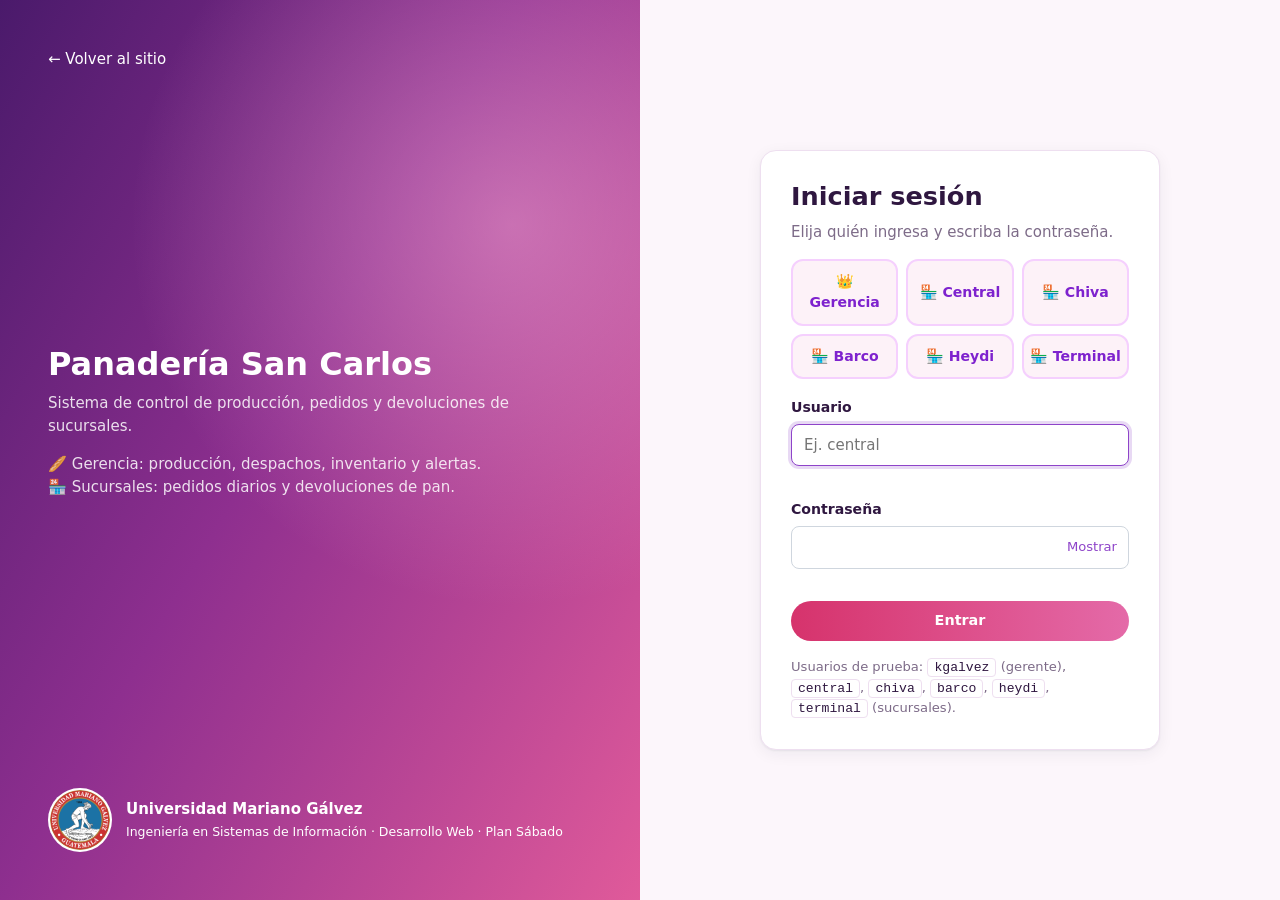
<file: src/main/resources/webapp/compras.html>
<!DOCTYPE html>
<html lang="es">
<head>
    <meta charset="UTF-8">
    <meta name="viewport" content="width=device-width, initial-scale=1">
    <!-- App para teléfono (se puede instalar en la pantalla de inicio) -->
    <link rel="manifest" href="manifest.webmanifest">
    <meta name="theme-color" content="#7e22ce">
    <link rel="apple-touch-icon" href="img/app/apple-touch-icon.png">
    <meta name="apple-mobile-web-app-capable" content="yes">
    <meta name="mobile-web-app-capable" content="yes">
    <meta name="apple-mobile-web-app-title" content="San Carlos">
    <title>Compras y proveedores | Panadería San Carlos</title>
    <link rel="icon" href="img/umg.png">
    <link rel="stylesheet" href="css/estilos.css?v=20261031">
</head>
<body>
<main>
    <div class="contenedor">

        <!-- ===== Compras (facturas) ===== -->
        <section data-seccion="compras" id="sec-compras">
            <div class="titulo-pagina">
                <span class="etiqueta-codigo">POST /webapi/Insumos/RegistrarCompra · Firestore · compras</span>
                <h1>Compras de insumos y facturas</h1>
                <p>Registre cada factura del proveedor: el insumo sube en inventario y el precio queda guardado para comparar.</p>
            </div>

            <div class="grid grid-lateral">
                <form class="tarjeta" id="formCompraFactura" novalidate>
                    <h2>Registrar compra</h2>
                    <div class="campo">
                        <label for="cInsumo">Insumo *</label>
                        <select id="cInsumo"><option value="">Cargando…</option></select>
                        <span class="msg-error"></span>
                    </div>
                    <div class="campo">
                        <label for="cProveedor">Proveedor</label>
                        <select id="cProveedor"><option value="">— Sin proveedor —</option></select>
                        <small class="texto-suave" id="cSugerencia"></small>
                    </div>
                    <div class="fila-form">
                        <div class="campo">
                            <label for="cCantidad">Cantidad * <span class="texto-suave" id="cUnidad"></span></label>
                            <input type="number" id="cCantidad" min="0.001" step="0.001" placeholder="Ej. 25">
                            <span class="msg-error"></span>
                        </div>
                        <div class="campo">
                            <label for="cPrecio">Precio por unidad (Q)</label>
                            <input type="number" id="cPrecio" min="0.01" step="0.01" placeholder="Ej. 7.25">
                            <span class="msg-error"></span>
                        </div>
                    </div>
                    <div class="campo">
                        <label for="cFactura">No. de factura</label>
                        <input type="text" id="cFactura" maxlength="40" placeholder="Ej. A-00123">
                    </div>
                    <div class="campo">
                        <label for="cObs">Observación</label>
                        <input type="text" id="cObs" maxlength="200" placeholder="Opcional">
                    </div>
                    <div class="resumen-cuenta" id="cTotal"></div>
                    <button class="btn btn-primario mt" type="submit" id="btnCompraFactura" style="width:100%;justify-content:center">Registrar compra</button>
                </form>
                <div class="tarjeta">
                    <h2>Resumen del período</h2>
                    <div class="filtros-fecha mt">
                        <select id="filtroProveedor" aria-label="Proveedor"><option value="">Todos los proveedores</option></select>
                        <input type="date" id="desdeCompras" aria-label="Desde">
                        <input type="date" id="hastaCompras" aria-label="Hasta">
                    </div>
                    <div class="grid mt" style="gap:12px">
                        <div class="tarjeta kpi"><span class="valor" id="kpiCompras">–</span><span class="nombre">Compras</span></div>
                        <div class="tarjeta kpi"><span class="valor" id="kpiGastado">–</span><span class="nombre">Total gastado</span></div>
                        <div class="tarjeta kpi"><span class="valor valor-texto" id="kpiTopProv">–</span><span class="nombre">Proveedor al que más le compra</span></div>
                    </div>
                </div>
            </div>

            <div class="tarjeta mt">
                <h2>Registro de compras (facturas)</h2>
                <div class="tabla-contenedor mt">
                    <table>
                        <thead><tr><th>#</th><th>Fecha</th><th>Factura</th><th>Proveedor</th><th>Insumo</th><th class="num">Cantidad</th><th class="num">Precio</th><th class="num">Total</th></tr></thead>
                        <tbody id="tablaCompras"><tr><td colspan="8" class="vacio">Cargando…</td></tr></tbody>
                    </table>
                </div>
            </div>
        </section>

        <!-- ===== Comparar precios ===== -->
        <section data-seccion="precios" id="sec-precios" class="oculto">
            <div class="titulo-pagina">
                <span class="etiqueta-codigo">GET /webapi/Proveedores/CompararPrecios</span>
                <h1>Comparar precios de insumos</h1>
                <p>Precio por unidad de cada proveedor. En verde, el más barato; también se muestra lo que pagó la última vez.</p>
            </div>
            <div class="tarjeta">
                <div class="tabla-contenedor">
                    <table>
                        <thead id="cabeceraPrecios"></thead>
                        <tbody id="tablaPrecios"><tr><td class="vacio">Cargando…</td></tr></tbody>
                    </table>
                </div>
                <p class="texto-suave mt" style="font-size:.85rem">Para cambiar un precio, vaya a <a href="compras.html#proveedores">Proveedores</a> → “Precios”.
                    Cada compra registrada con proveedor y precio también actualiza su precio.</p>
            </div>
        </section>

        <!-- ===== Proveedores ===== -->
        <section data-seccion="proveedores" id="sec-proveedores" class="oculto">
            <div class="titulo-pagina">
                <span class="etiqueta-codigo">Firestore · proveedores</span>
                <h1>Proveedores</h1>
                <p>Los 3 primeros son de ejemplo: cámbielos por sus proveedores reales o desactívelos.</p>
            </div>
            <div class="grid grid-lateral">
                <div class="tarjeta">
                    <div class="tabla-contenedor">
                        <table>
                            <thead><tr><th>#</th><th>Proveedor</th><th>Teléfono</th><th>NIT</th><th class="num">Precios</th><th>Estado</th><th></th></tr></thead>
                            <tbody id="tablaProveedores"><tr><td colspan="7" class="vacio">Cargando…</td></tr></tbody>
                        </table>
                    </div>
                </div>
                <form class="tarjeta" id="formProveedor" novalidate>
                    <h2 id="tituloProveedor">➕ Agregar proveedor</h2>
                    <input type="hidden" id="pId">
                    <div class="campo">
                        <label for="pNombre">Nombre *</label>
                        <input type="text" id="pNombre" maxlength="100" placeholder="Ej. Distribuidora El Molino">
                        <span class="msg-error"></span>
                    </div>
                    <div class="fila-form">
                        <div class="campo"><label for="pTelefono">Teléfono</label><input type="tel" id="pTelefono" maxlength="20"></div>
                        <div class="campo"><label for="pNit">NIT</label><input type="text" id="pNit" maxlength="20"></div>
                    </div>
                    <div class="campo"><label for="pCorreo">Correo</label><input type="email" id="pCorreo" maxlength="100"></div>
                    <div class="campo"><label for="pDireccion">Dirección</label><input type="text" id="pDireccion" maxlength="150"></div>
                    <div class="campo oculto" id="campoEstadoProv">
                        <label for="pEstado">Estado</label>
                        <select id="pEstado"><option value="ACTIVO">Activo</option><option value="INACTIVO">Inactivo</option></select>
                    </div>
                    <button class="btn btn-verde" type="submit" id="btnProveedor" style="width:100%;justify-content:center">Guardar proveedor</button>
                    <button class="btn btn-claro btn-chico mt oculto" type="button" id="btnCancelarProv">Cancelar edición</button>
                </form>
            </div>
        </section>
    </div>
</main>

<div class="modal-fondo" id="modal">
    <div class="modal" role="dialog" aria-modal="true" aria-labelledby="modalTitulo">
        <div class="tarjeta-cabecera">
            <h2 id="modalTitulo">Detalle</h2>
            <button class="btn btn-claro btn-chico" type="button" onclick="cerrarModal()">Cerrar</button>
        </div>
        <div id="modalCuerpo"></div>
    </div>
</div>

<script src="js/comun.js"></script>
<script src="js/compras.js"></script>
</body>
</html>
</file>
<file: src/main/resources/webapp/css/estilos.css>
/* =====================================================================
   Panadería San Carlos — Estilos generales
   Colores institucionales UMG: rojo, azul y dorado
   ===================================================================== */
:root {
    --rojo: #c8323a;
    --rojo-osc: #9e2329;
    --azul: #1f6fa6;
    --azul-osc: #14476b;
    --dorado: #b3863a;
    --tinta: #1b2430;
    --texto: #3b4552;
    --suave: #6b7684;
    --borde: #e3e7ec;
    --fondo: #f4f6f9;
    --blanco: #ffffff;
    --ok: #1e8e5a;
    --ok-fondo: #e3f4ea;
    --aviso: #b26b00;
    --aviso-fondo: #fff2dc;
    --error: #c8323a;
    --error-fondo: #fde8e9;
    --info-fondo: #e6f0f8;
    --radio: 12px;
    --sombra: 0 1px 2px rgba(20, 30, 45, .06), 0 4px 16px rgba(20, 30, 45, .06);
    --mono: "Cascadia Code", "Consolas", "Courier New", monospace;
}

* { box-sizing: border-box; }

body {
    margin: 0;
    font-family: "Segoe UI", system-ui, -apple-system, Roboto, Arial, sans-serif;
    font-size: 15px;
    color: var(--texto);
    background: var(--fondo);
    line-height: 1.5;
    min-height: 100vh;
    display: flex;
    flex-direction: column;
}

a { color: var(--azul); }
h1, h2, h3 { color: var(--tinta); line-height: 1.25; margin: 0 0 .5rem; }
h1 { font-size: 1.9rem; }
h2 { font-size: 1.3rem; }
h3 { font-size: 1.05rem; }
p { margin: 0 0 1rem; }

/* ---------- Franja institucional ---------- */
.franja {
    height: 6px;
    background: linear-gradient(90deg, var(--rojo) 0 33%, var(--dorado) 33% 66%, var(--azul) 66% 100%);
}

/* ---------- Encabezado ---------- */
.encabezado {
    background: var(--blanco);
    border-bottom: 1px solid var(--borde);
    position: sticky;
    top: 0;
    z-index: 20;
}
.encabezado .contenedor {
    display: flex;
    align-items: center;
    gap: 16px;
    min-height: 72px;
    flex-wrap: wrap;
}
.marca {
    display: flex;
    align-items: center;
    gap: 12px;
    text-decoration: none;
    color: inherit;
    margin-right: auto;
}
.marca img { width: 48px; height: 48px; }
.marca .titulo { font-weight: 700; color: var(--tinta); font-size: 1.05rem; display: block; }
.marca .sub { font-size: .78rem; color: var(--suave); display: block; }

.menu { display: flex; gap: 4px; flex-wrap: wrap; }
.menu a {
    text-decoration: none;
    color: var(--texto);
    padding: 8px 14px;
    border-radius: 8px;
    font-weight: 600;
    font-size: .92rem;
}
.menu a:hover { background: var(--fondo); }
.menu a.activo { background: var(--azul); color: var(--blanco); }

/* ---------- Layout ---------- */
.contenedor { width: 100%; max-width: 1180px; margin: 0 auto; padding: 0 20px; }
main { flex: 1; padding: 28px 0 48px; }

.titulo-pagina { margin-bottom: 22px; }
.titulo-pagina p { color: var(--suave); margin: 0; }
.etiqueta-codigo {
    font-family: var(--mono);
    font-size: .8rem;
    color: var(--azul);
    background: var(--info-fondo);
    padding: 2px 8px;
    border-radius: 6px;
    display: inline-block;
    margin-bottom: 8px;
}

.grid { display: grid; gap: 20px; }
.grid-2 { grid-template-columns: repeat(2, minmax(0, 1fr)); }
.grid-3 { grid-template-columns: repeat(3, minmax(0, 1fr)); }
.grid-4 { grid-template-columns: repeat(4, minmax(0, 1fr)); }
.grid-lateral { grid-template-columns: minmax(0, 1.6fr) minmax(0, 1fr); align-items: start; }

/* ---------- Tarjetas ---------- */
.tarjeta {
    background: var(--blanco);
    border: 1px solid var(--borde);
    border-radius: var(--radio);
    box-shadow: var(--sombra);
    padding: 22px;
}
.tarjeta-cabecera {
    display: flex;
    align-items: center;
    justify-content: space-between;
    gap: 12px;
    margin-bottom: 16px;
    flex-wrap: wrap;
}
.tarjeta-cabecera h2, .tarjeta-cabecera h3 { margin: 0; }

/* ---------- KPI ---------- */
.kpi { display: flex; flex-direction: column; gap: 4px; }
.kpi .valor { font-size: 1.9rem; font-weight: 700; color: var(--tinta); }
.kpi .nombre { color: var(--suave); font-size: .88rem; }
.kpi.alerta .valor { color: var(--rojo); }

/* ---------- Formularios ---------- */
.campo { display: flex; flex-direction: column; gap: 6px; margin-bottom: 14px; }
.campo label { font-weight: 600; font-size: .88rem; color: var(--tinta); }
.campo .ayuda { font-size: .8rem; color: var(--suave); }
.campo .msg-error { font-size: .8rem; color: var(--error); min-height: 1em; }

input, select {
    font: inherit;
    padding: 9px 12px;
    border: 1px solid #cfd6de;
    border-radius: 8px;
    background: var(--blanco);
    color: var(--tinta);
    width: 100%;
}
input:focus, select:focus {
    outline: none;
    border-color: var(--azul);
    box-shadow: 0 0 0 3px rgba(31, 111, 166, .18);
}
input.invalido, select.invalido { border-color: var(--error); box-shadow: 0 0 0 3px rgba(200, 50, 58, .14); }
input.cantidad { width: 96px; text-align: right; }

.fila-form { display: flex; gap: 14px; flex-wrap: wrap; align-items: flex-end; }
.fila-form .campo { flex: 1 1 200px; margin-bottom: 0; }

/* ---------- Botones ---------- */
.btn {
    font: inherit;
    font-weight: 600;
    font-size: .9rem;
    border: 1px solid transparent;
    border-radius: 8px;
    padding: 9px 16px;
    cursor: pointer;
    display: inline-flex;
    align-items: center;
    gap: 6px;
    text-decoration: none;
    white-space: nowrap;
    transition: background .15s, transform .05s;
}
.btn:active { transform: translateY(1px); }
.btn:disabled { opacity: .55; cursor: not-allowed; }
.btn-primario { background: var(--azul); color: var(--blanco); }
.btn-primario:hover:not(:disabled) { background: var(--azul-osc); }
.btn-rojo { background: var(--rojo); color: var(--blanco); }
.btn-rojo:hover:not(:disabled) { background: var(--rojo-osc); }
.btn-verde { background: var(--ok); color: var(--blanco); }
.btn-verde:hover:not(:disabled) { background: #156b43; }
.btn-claro { background: var(--blanco); color: var(--texto); border-color: #cfd6de; }
.btn-claro:hover:not(:disabled) { background: var(--fondo); }
.btn-chico { padding: 5px 10px; font-size: .8rem; }

/* ---------- Tablas ---------- */
.tabla-contenedor { overflow-x: auto; }
table { width: 100%; border-collapse: collapse; }
th, td { padding: 10px 12px; text-align: left; border-bottom: 1px solid var(--borde); vertical-align: middle; }
th { font-size: .78rem; text-transform: uppercase; letter-spacing: .03em; color: var(--suave); font-weight: 600; background: #fafbfc; }
td.num, th.num { text-align: right; font-variant-numeric: tabular-nums; white-space: nowrap; }
td { overflow-wrap: break-word; }
.fecha { white-space: nowrap; }
tr.fila-total td { font-weight: 700; color: var(--tinta); border-bottom: none; background: #fafbfc; }
tbody tr:hover { background: #fbfcfd; }
.vacio { text-align: center; color: var(--suave); padding: 28px 12px; }

/* ---------- Insignias ---------- */
.badge {
    display: inline-block;
    padding: 2px 10px;
    border-radius: 999px;
    font-size: .75rem;
    font-weight: 700;
    letter-spacing: .02em;
}
.badge-PENDIENTE { background: var(--aviso-fondo); color: var(--aviso); }
.badge-DESPACHADO { background: var(--info-fondo); color: var(--azul); }
.badge-ENTREGADO { background: var(--ok-fondo); color: var(--ok); }
.badge-CANCELADO { background: #eceff2; color: var(--suave); }
.badge-alerta { background: var(--error-fondo); color: var(--error); }
.badge-ok { background: var(--ok-fondo); color: var(--ok); }

/* ---------- Barra de stock ---------- */
.stock { display: flex; align-items: center; gap: 10px; min-width: 150px; }
.stock .barra { flex: 1; height: 6px; background: #e9edf1; border-radius: 99px; overflow: hidden; }
.stock .barra span { display: block; height: 100%; background: var(--ok); border-radius: 99px; }
.stock.bajo .barra span { background: var(--rojo); }

/* ---------- Pestañas ---------- */
.pestanas { display: flex; gap: 4px; border-bottom: 1px solid var(--borde); margin-bottom: 22px; overflow-x: auto; }
.pestanas button {
    font: inherit;
    font-weight: 600;
    background: none;
    border: none;
    border-bottom: 3px solid transparent;
    padding: 10px 16px;
    color: var(--suave);
    cursor: pointer;
    white-space: nowrap;
}
.pestanas button.activa { color: var(--azul); border-bottom-color: var(--azul); }
.panel-pestana { display: none; }
.panel-pestana.activo { display: block; }

/* ---------- Avisos ---------- */
.aviso {
    padding: 12px 14px;
    border-radius: 8px;
    font-size: .9rem;
    margin-bottom: 14px;
    border-left: 4px solid;
}
.aviso-info { background: var(--info-fondo); border-color: var(--azul); color: var(--azul-osc); }
.aviso-alerta { background: var(--error-fondo); border-color: var(--rojo); color: var(--rojo-osc); }

#toasts { position: fixed; right: 20px; bottom: 20px; display: flex; flex-direction: column; gap: 10px; z-index: 100; max-width: min(380px, calc(100vw - 40px)); }
.toast {
    background: var(--tinta);
    color: var(--blanco);
    padding: 12px 16px;
    border-radius: 10px;
    box-shadow: 0 8px 24px rgba(0, 0, 0, .2);
    font-size: .9rem;
    border-left: 5px solid var(--ok);
    animation: entrar .2s ease-out;
}
.toast.error { border-left-color: var(--rojo); }
@keyframes entrar { from { opacity: 0; transform: translateY(8px); } to { opacity: 1; transform: none; } }

/* ---------- Modal ---------- */
.modal-fondo { position: fixed; inset: 0; background: rgba(15, 22, 32, .45); display: none; align-items: center; justify-content: center; z-index: 50; padding: 20px; }
.modal-fondo.abierto { display: flex; }
.modal { background: var(--blanco); border-radius: var(--radio); width: 100%; max-width: 560px; max-height: 85vh; overflow: auto; padding: 22px; box-shadow: 0 20px 50px rgba(0, 0, 0, .25); }

/* ---------- Portada ---------- */
.hero {
    background:
        radial-gradient(circle at 85% 20%, rgba(179, 134, 58, .25), transparent 40%),
        linear-gradient(135deg, var(--azul-osc) 0%, var(--azul) 60%, #2d86c2 100%);
    color: var(--blanco);
    padding: 52px 0;
    position: relative;
    overflow: hidden;
}
.hero::after {
    content: "</>  { }  ;  =>  []";
    position: absolute;
    right: -20px;
    bottom: -18px;
    font-family: var(--mono);
    font-size: 5rem;
    font-weight: 700;
    color: rgba(255, 255, 255, .06);
    white-space: nowrap;
    pointer-events: none;
}
.hero .contenedor { display: grid; grid-template-columns: minmax(0, 1.4fr) minmax(0, 1fr); gap: 36px; align-items: center; position: relative; z-index: 1; }
.hero h1 { color: var(--blanco); font-size: 2.4rem; margin-bottom: 12px; }
.hero p { color: rgba(255, 255, 255, .85); font-size: 1.05rem; }
.hero .chips { display: flex; gap: 8px; flex-wrap: wrap; margin-bottom: 18px; }
.hero .chip { background: rgba(255, 255, 255, .14); border: 1px solid rgba(255, 255, 255, .25); padding: 4px 12px; border-radius: 999px; font-size: .8rem; font-weight: 600; }
.hero .acciones { display: flex; gap: 12px; flex-wrap: wrap; margin-top: 8px; }
.hero .btn-claro { border-color: transparent; }
.hero .btn-borde { background: transparent; color: var(--blanco); border-color: rgba(255, 255, 255, .55); }
.hero .btn-borde:hover { background: rgba(255, 255, 255, .1); }

.consola {
    background: #0f1722;
    border-radius: var(--radio);
    box-shadow: 0 16px 40px rgba(0, 0, 0, .3);
    font-family: var(--mono);
    font-size: .82rem;
    color: #c9d4e0;
    overflow: hidden;
}
.consola .barra-ventana { display: flex; gap: 6px; padding: 10px 12px; background: #182230; }
.consola .barra-ventana span { width: 10px; height: 10px; border-radius: 50%; background: #3a4656; }
.consola .barra-ventana span:nth-child(1) { background: #ee5f57; }
.consola .barra-ventana span:nth-child(2) { background: #f5bd4f; }
.consola .barra-ventana span:nth-child(3) { background: #5fc454; }
.consola pre { margin: 0; padding: 16px 18px; white-space: pre-wrap; line-height: 1.7; }
.consola .k { color: #7cc4ff; }
.consola .s { color: #f4c27a; }
.consola .c { color: #6c7a8c; }
.consola .ok { color: #6ee7a8; }

.sello { display: flex; align-items: center; gap: 18px; }
.sello img { width: 110px; height: 110px; background: var(--blanco); border-radius: 50%; padding: 4px; box-shadow: 0 6px 18px rgba(0, 0, 0, .25); }

.modulo { display: flex; flex-direction: column; gap: 10px; height: 100%; }
.modulo .icono { width: 44px; height: 44px; border-radius: 10px; display: grid; place-items: center; font-size: 1.4rem; background: var(--info-fondo); }
.modulo p { color: var(--suave); flex: 1; margin: 0; }

.flujo { display: grid; grid-template-columns: repeat(4, minmax(0, 1fr)); gap: 14px; counter-reset: paso; }
.flujo div { background: var(--blanco); border: 1px solid var(--borde); border-radius: var(--radio); padding: 16px; position: relative; }
.flujo div::before { counter-increment: paso; content: "0" counter(paso); font-family: var(--mono); font-weight: 700; color: var(--dorado); display: block; margin-bottom: 4px; }
.flujo strong { color: var(--tinta); display: block; }
.flujo span { font-size: .85rem; color: var(--suave); }

.seccion { margin-top: 36px; }

/* ---------- Pie ---------- */
.pie { background: var(--tinta); color: #aab4c0; font-size: .85rem; }
.pie .contenedor { display: flex; justify-content: space-between; align-items: center; gap: 16px; padding-top: 18px; padding-bottom: 18px; flex-wrap: wrap; }
.pie strong { color: var(--blanco); }
.pie code { font-family: var(--mono); color: #7cc4ff; }

.oculto { display: none !important; }
.texto-suave { color: var(--suave); }
.mt { margin-top: 20px; }

/* ---------- Responsive ---------- */
@media (max-width: 900px) {
    .grid-3, .grid-4, .flujo { grid-template-columns: repeat(2, minmax(0, 1fr)); }
    .grid-lateral, .hero .contenedor { grid-template-columns: minmax(0, 1fr); }
}
@media (max-width: 600px) {
    .grid-2, .grid-3, .grid-4, .flujo { grid-template-columns: minmax(0, 1fr); }
    h1, .hero h1 { font-size: 1.6rem; }
    .contenedor { padding: 0 16px; }
    .marca .sub { display: none; }
    .tarjeta { padding: 16px; }
}

/* =====================================================================
   SISTEMA: menú lateral desplegable + barra superior
   ===================================================================== */
:root { --ancho-lateral: 260px; --lateral: #14263a; --lateral-hover: #1d3550; }

.app { display: grid; grid-template-columns: var(--ancho-lateral) minmax(0, 1fr); min-height: 100vh; }
.app-cuerpo { display: flex; flex-direction: column; min-width: 0; }
.app-contenido { flex: 1; }
.app-contenido main { padding-top: 24px; }

.lateral {
    background: var(--lateral);
    color: #c7d3e0;
    display: flex;
    flex-direction: column;
    position: sticky;
    top: 0;
    height: 100vh;
    overflow-y: auto;
    border-top: 6px solid var(--rojo);
}
.lateral-marca {
    display: flex; align-items: center; gap: 12px;
    padding: 20px 18px; text-decoration: none; color: var(--blanco);
    border-bottom: 1px solid rgba(255, 255, 255, .08);
}
.lateral-marca img { width: 44px; height: 44px; background: var(--blanco); border-radius: 50%; padding: 2px; }
.lateral-marca strong { display: block; font-size: 1.05rem; }
.lateral-marca small { display: block; color: #8fa3b8; font-size: .78rem; }

.lateral-menu { padding: 12px 10px; flex: 1; }
.menu-grupo { margin-bottom: 4px; }
.menu-grupo summary {
    list-style: none; cursor: pointer; user-select: none;
    padding: 10px 12px; border-radius: 8px;
    font-weight: 700; color: var(--blanco); font-size: .92rem;
    display: flex; align-items: center; gap: 10px;
}
.menu-grupo summary::-webkit-details-marker { display: none; }
.menu-grupo summary::after { content: "▸"; margin-left: auto; color: #8fa3b8; transition: transform .15s; }
.menu-grupo[open] summary::after { transform: rotate(90deg); }
.menu-grupo summary:hover { background: var(--lateral-hover); }
.menu-grupo .ico { width: 22px; text-align: center; }
.menu-grupo a {
    display: block; text-decoration: none; color: #c7d3e0;
    padding: 8px 12px 8px 44px; border-radius: 8px; font-size: .9rem; margin: 2px 0;
}
.menu-grupo a:hover { background: var(--lateral-hover); color: var(--blanco); }
.menu-grupo a.activo { background: var(--azul); color: var(--blanco); font-weight: 600; }

.lateral-pie { padding: 12px 10px 18px; border-top: 1px solid rgba(255, 255, 255, .08); display: flex; flex-direction: column; gap: 4px; }
.lateral-pie a, .lateral-pie button {
    font: inherit; font-size: .88rem; text-align: left; background: none; border: none; cursor: pointer;
    color: #c7d3e0; text-decoration: none; padding: 9px 12px; border-radius: 8px;
}
.lateral-pie a:hover { background: var(--lateral-hover); color: var(--blanco); }
.lateral-pie button:hover { background: rgba(200, 50, 58, .25); color: var(--blanco); }

.barra-superior {
    position: sticky; top: 0; z-index: 15;
    background: var(--blanco); border-bottom: 1px solid var(--borde);
    display: flex; align-items: center; gap: 14px; padding: 10px 24px; min-height: 64px;
}
.barra-umg { color: var(--suave); font-size: .85rem; margin-right: auto; }
.usuario-chip { display: flex; align-items: center; gap: 10px; line-height: 1.2; }
.usuario-chip strong { display: block; color: var(--tinta); font-size: .9rem; }
.usuario-chip small { display: block; color: var(--suave); font-size: .78rem; }
.avatar {
    width: 36px; height: 36px; border-radius: 50%; display: grid; place-items: center;
    background: var(--dorado); color: var(--blanco); font-weight: 700;
}
.btn-menu { display: none; font-size: 1.4rem; background: none; border: none; cursor: pointer; color: var(--tinta); padding: 4px 8px; }
.velo { display: none; }

@media (max-width: 900px) {
    .app { grid-template-columns: minmax(0, 1fr); }
    .lateral { position: fixed; left: 0; top: 0; bottom: 0; width: var(--ancho-lateral); z-index: 60; transform: translateX(-100%); transition: transform .2s; }
    body.menu-abierto .lateral { transform: none; }
    body.menu-abierto .velo { display: block; position: fixed; inset: 0; background: rgba(0, 0, 0, .4); z-index: 55; }
    .btn-menu { display: block; }
    .barra-umg { display: none; }
    .usuario-chip { margin-left: auto; }
    .barra-superior { padding: 10px 16px; }
}

/* =====================================================================
   PORTADA PÚBLICA (publicidad)
   ===================================================================== */
.portada {
    position: relative; overflow: hidden; color: var(--blanco);
    background:
        radial-gradient(circle at 80% 30%, rgba(255, 196, 120, .35), transparent 45%),
        linear-gradient(120deg, #5a2a12 0%, #8a4a1f 45%, #c07a35 100%);
    padding: 64px 0 72px;
}
.portada .contenedor { display: grid; grid-template-columns: minmax(0, 1.25fr) minmax(0, 1fr); gap: 40px; align-items: center; position: relative; z-index: 1; }
.portada h1 { color: var(--blanco); font-size: 2.8rem; line-height: 1.1; margin-bottom: 14px; }
.portada h1 em { font-style: normal; color: #ffd38a; }
.portada p { color: rgba(255, 255, 255, .9); font-size: 1.1rem; max-width: 560px; }
.portada .acciones { display: flex; gap: 12px; flex-wrap: wrap; margin-top: 22px; }
.portada .btn-claro { border-color: transparent; color: #5a2a12; }
.portada .btn-borde { background: transparent; color: var(--blanco); border-color: rgba(255, 255, 255, .6); }
.portada .btn-borde:hover { background: rgba(255, 255, 255, .12); }
.sello-portada { font-size: .85rem; background: rgba(0, 0, 0, .2); border: 1px solid rgba(255, 255, 255, .25); display: inline-block; padding: 4px 12px; border-radius: 999px; margin-bottom: 16px; }

.vitrina { display: grid; grid-template-columns: repeat(3, 1fr); gap: 12px; }
.vitrina div {
    background: rgba(255, 255, 255, .12); border: 1px solid rgba(255, 255, 255, .22);
    border-radius: 14px; padding: 16px 10px; text-align: center; backdrop-filter: blur(4px);
}
.vitrina .emoji { font-size: 2.2rem; display: block; }
.vitrina strong { display: block; margin-top: 6px; }
.vitrina small { color: #ffd38a; font-weight: 700; }

.cinta {
    background: var(--tinta); color: #e6ecf2; font-weight: 600; font-size: .92rem;
    display: flex; justify-content: center; gap: 28px; flex-wrap: wrap; padding: 14px 16px; text-align: center;
}
.cinta span::before { content: "✦ "; color: var(--dorado); }

.catalogo { display: grid; grid-template-columns: repeat(auto-fill, minmax(190px, 1fr)); gap: 16px; }
.pan {
    background: var(--blanco); border: 1px solid var(--borde); border-radius: var(--radio);
    padding: 18px; text-align: center; box-shadow: var(--sombra); transition: transform .15s;
}
.pan:hover { transform: translateY(-3px); }
.pan .emoji { font-size: 2.4rem; display: block; margin-bottom: 6px; }
.pan strong { display: block; color: var(--tinta); font-size: 1.05rem; }
.pan .precio { color: var(--rojo); font-weight: 700; font-size: 1.1rem; }

.sucursal-card { display: flex; gap: 14px; align-items: center; }
.sucursal-card .pin { width: 44px; height: 44px; border-radius: 50%; display: grid; place-items: center; background: var(--error-fondo); color: var(--rojo); font-size: 1.2rem; flex-shrink: 0; }

.banda-umg {
    background: linear-gradient(135deg, var(--azul-osc), var(--azul));
    color: var(--blanco); border-radius: 18px; padding: 32px;
    display: grid; grid-template-columns: auto minmax(0, 1fr) minmax(0, 1fr); gap: 28px; align-items: center;
}
.banda-umg img { width: 130px; height: 130px; background: var(--blanco); border-radius: 50%; padding: 4px; }
.banda-umg h2 { color: var(--blanco); }
.banda-umg p { color: rgba(255, 255, 255, .85); margin: 0; }
.banda-umg .chips { display: flex; gap: 8px; flex-wrap: wrap; margin: 10px 0 14px; }
.banda-umg .chip { background: rgba(255, 255, 255, .14); border: 1px solid rgba(255, 255, 255, .25); padding: 4px 12px; border-radius: 999px; font-size: .8rem; font-weight: 600; }
.banda-umg .consola { font-size: .78rem; }

.titulo-seccion { text-align: center; margin-bottom: 22px; }
.titulo-seccion p { color: var(--suave); }

@media (max-width: 900px) {
    .portada .contenedor, .banda-umg { grid-template-columns: minmax(0, 1fr); }
    .banda-umg img { width: 100px; height: 100px; }
    .portada h1 { font-size: 2rem; }
}

/* =====================================================================
   LOGIN
   ===================================================================== */
.login-pagina {
    min-height: 100vh; display: grid; grid-template-columns: minmax(0, 1fr) minmax(0, 1fr);
}
.login-arte {
    background:
        radial-gradient(circle at 30% 30%, rgba(255, 196, 120, .35), transparent 45%),
        linear-gradient(140deg, #5a2a12, #a35f27);
    color: var(--blanco); padding: 48px; display: flex; flex-direction: column; justify-content: space-between;
}
.login-arte h2 { color: var(--blanco); font-size: 2rem; }
.login-arte p { color: rgba(255, 255, 255, .85); }
.login-arte .umg { display: flex; align-items: center; gap: 14px; }
.login-arte .umg img { width: 64px; height: 64px; background: var(--blanco); border-radius: 50%; padding: 2px; }
.login-forma { display: grid; place-items: center; padding: 32px 20px; background: var(--fondo); }
.login-caja { width: 100%; max-width: 400px; }
.login-caja .tarjeta { padding: 30px; }
.login-caja h1 { font-size: 1.6rem; }
.campo-clave { position: relative; }
.campo-clave input { padding-right: 70px; }
.campo-clave button {
    position: absolute; right: 6px; top: 50%; transform: translateY(-50%);
    background: none; border: none; color: var(--azul); font-weight: 600; cursor: pointer; font: inherit; font-size: .82rem; padding: 6px;
}
.usuarios-demo { font-size: .82rem; color: var(--suave); margin-top: 16px; }
.usuarios-demo code { font-family: var(--mono); background: var(--blanco); border: 1px solid var(--borde); padding: 1px 6px; border-radius: 4px; color: var(--tinta); }

@media (max-width: 800px) {
    .login-pagina { grid-template-columns: minmax(0, 1fr); }
    .login-arte { padding: 28px 20px; }
    .login-arte .extra { display: none; }
}

/* Motivos de devolución */
.motivos { display: grid; gap: 8px; }
.motivo {
    display: flex; gap: 10px; align-items: flex-start; border: 1px solid var(--borde); border-radius: 10px;
    padding: 10px 12px; cursor: pointer; background: var(--blanco);
}
.motivo input { width: auto; margin-top: 4px; }
.motivo strong { display: block; color: var(--tinta); font-size: .92rem; }
.motivo span { font-size: .82rem; color: var(--suave); }
.motivo:has(input:checked) { border-color: var(--azul); background: var(--info-fondo); }
.badge-APROBADA { background: var(--ok-fondo); color: var(--ok); }
.badge-RECHAZADA { background: #eceff2; color: var(--suave); }
textarea {
    font: inherit; padding: 9px 12px; border: 1px solid #cfd6de; border-radius: 8px; width: 100%; resize: vertical; min-height: 70px; color: var(--tinta);
}
textarea:focus { outline: none; border-color: var(--azul); box-shadow: 0 0 0 3px rgba(31, 111, 166, .18); }

/* =====================================================================
   TEMA ROSA / MORADO
   Para volver a los colores anteriores, borra todo este bloque.
   Para cambiar un color, edita solo las variables de :root de aquí abajo.
   ===================================================================== */
:root {
    --rojo: #d6336c;          /* rosa fuerte: botones "Enviar", "Entrar", alertas */
    --rojo-osc: #a61e4d;
    --azul: #8e44c9;          /* morado: botones principales, menú activo, pestañas */
    --azul-osc: #5f2a8f;
    --dorado: #e46aa8;        /* rosa orquídea: detalles y avatar */
    --tinta: #2f1740;         /* ciruela: títulos y pie de página */
    --texto: #4a3a55;
    --suave: #7d6b88;
    --borde: #eedff0;
    --fondo: #fcf6fb;         /* fondo general: rosa muy claro */
    --info-fondo: #f4e9fb;
    --error-fondo: #fde7ef;
    --aviso-fondo: #fff0f6;
    --aviso: #b8386f;
    --lateral: #3b1a55;       /* menú lateral */
    --lateral-hover: #52266f;
}

.franja { background: linear-gradient(90deg, #f06292 0 33%, #c77dde 33% 66%, #8e44c9 66% 100%); }
.lateral { border-top-color: #f06292; }
.menu-grupo a.activo { background: linear-gradient(90deg, #8e44c9, #c2549d); }
input:focus, select:focus, textarea:focus { box-shadow: 0 0 0 3px rgba(142, 68, 201, .2); }

/* Portada y login */
.portada, .login-arte {
    background:
        radial-gradient(circle at 80% 25%, rgba(255, 182, 220, .45), transparent 45%),
        linear-gradient(120deg, #4a1a6b 0%, #8e2f8f 45%, #e05a9a 100%);
}
.portada h1 em, .vitrina small { color: #ffd1e8; }
.portada .btn-claro { color: #5f2a8f; }
.cinta { background: #2f1740; }
.cinta span::before { color: #f48fc0; }

/* Banda UMG y portada antigua */
.banda-umg, .hero {
    background:
        radial-gradient(circle at 85% 20%, rgba(240, 98, 146, .35), transparent 45%),
        linear-gradient(135deg, #3b1a55, #8e44c9);
}

/* Tarjetas y botones con un toque más suave */
.tarjeta { border-radius: 16px; }
.btn { border-radius: 999px; }
.btn-rojo { background: linear-gradient(90deg, #d6336c, #e46aa8); border: none; }
.btn-rojo:hover:not(:disabled) { background: linear-gradient(90deg, #a61e4d, #d6336c); }
.btn-primario { background: linear-gradient(90deg, #8e44c9, #b05bd6); border: none; }
.btn-primario:hover:not(:disabled) { background: linear-gradient(90deg, #5f2a8f, #8e44c9); }
.pan .precio { color: #c2185b; }
.sucursal-card .pin { background: #fde7ef; color: #d6336c; }
.etiqueta-codigo { color: #8e44c9; }
.stock .barra span { background: linear-gradient(90deg, #b05bd6, #8e44c9); }
.pie { background: #2f1740; }

/* =====================================================================
   BOTONES DE INGRESO POR SUCURSAL
   ===================================================================== */
/* Botón "Ingresar" dentro de cada tarjeta de sucursal (index.html) */
.sucursal-card { flex-wrap: wrap; }
.sucursal-card > div { flex: 1; min-width: 0; }
.sucursal-card .btn-ingresar { margin-left: auto; text-decoration: none; }
/* Toda la tarjeta es un enlace (index.html) */
a.sucursal-card { text-decoration: none; color: inherit; cursor: pointer; transition: transform .15s, box-shadow .15s, border-color .15s; }
a.sucursal-card:hover { transform: translateY(-3px); border-color: #d946ef; box-shadow: 0 10px 24px rgba(147, 51, 234, .18); }
a.sucursal-card strong { color: #6b21a8; }

/* "¿Quién ingresa?" en login.html */
.selector-usuario { display: grid; grid-template-columns: repeat(3, 1fr); gap: 8px; margin: 14px 0 18px; }
.selector-usuario button {
    padding: 10px 6px; border-radius: 12px; cursor: pointer; font: inherit; font-size: .88rem; font-weight: 600;
    background: #fdf2f8; color: #7e22ce; border: 2px solid #f5d0fe; transition: all .15s;
}
.selector-usuario button:hover { background: #fae8ff; border-color: #d946ef; }
.selector-usuario button.activo {
    background: linear-gradient(135deg, #d6336c, #9333ea); color: #fff; border-color: transparent;
    box-shadow: 0 4px 12px rgba(147, 51, 234, .35);
}
@media (max-width: 420px) { .selector-usuario { grid-template-columns: repeat(2, 1fr); } }

/* =====================================================================
   PRESENTACIÓN DE SUCURSAL (sucursal.html)
   ===================================================================== */
.volver-link { display: inline-block; color: rgba(255,255,255,.85); text-decoration: none; margin-bottom: 14px; font-size: .9rem; }
.volver-link:hover { color: #fff; text-decoration: underline; }
.portada-sucursal .sello-portada { display: table; }
.datos-sucursal { list-style: none; padding: 0; margin: 16px 0 0; color: rgba(255,255,255,.92); line-height: 1.9; }
.tienda { background: #fff; border-radius: 18px; overflow: hidden; text-align: center; box-shadow: 0 20px 40px rgba(0,0,0,.25); max-width: 340px; margin: 0 auto; width: 100%; }
.tienda .toldo { height: 34px; background: repeating-linear-gradient(90deg, #ec4899 0 28px, #fdf2f8 28px 56px); }
.tienda .letrero { background: linear-gradient(135deg, #9333ea, #d6336c); color: #fff; font-weight: 800; letter-spacing: 2px; padding: 12px; font-size: 1.3rem; }
.tienda .vitrina-tienda { font-size: 2.2rem; line-height: 1.5; padding: 22px 10px; background: #fdf2f8; }
.tienda .puerta { margin: 0 auto; width: 110px; padding: 26px 0 30px; background: #7e22ce; color: #fde68a; font-weight: 700; border-radius: 10px 10px 0 0; font-size: .85rem; letter-spacing: 1px; }
.paso-sucursal { position: relative; }
.paso-sucursal h3 { margin: 6px 0; color: #6b21a8; }
.paso-sucursal .numero { position: absolute; top: 12px; right: 14px; width: 30px; height: 30px; border-radius: 50%; display: grid; place-items: center; background: #fae8ff; color: #9333ea; font-weight: 800; }
@media (max-width: 800px) { .portada-sucursal .tienda { display: none; } }

/* =====================================================================
   PRESENTACIÓN DIFERENTE POR SUCURSAL (colores en sucursal.html -> TEMAS)
   --suc1 = color oscuro, --suc2 = color vivo, --suc3 = color claro
   ===================================================================== */
.portada-sucursal {
    background:
        radial-gradient(circle at 85% 20%, color-mix(in srgb, var(--suc3, #ffd1e8) 45%, transparent), transparent 45%),
        linear-gradient(125deg, var(--suc1, #4a1d6e) 0%, var(--suc2, #c2185b) 100%) !important;
}
.portada-sucursal h1 em { color: var(--suc3, #ffd1e8); }
.portada-sucursal .btn-claro { color: var(--suc1, #5f2a8f); }
/* Sucursales pares: dibujo a la izquierda */
.tema-chiva .portada-sucursal .contenedor > div:first-child,
.tema-heydi .portada-sucursal .contenedor > div:first-child { order: 2; }

.destacado { text-align: center; border-top: 4px solid var(--suc2, #c2185b); }
.destacado .ico { font-size: 2.4rem; display: block; }
.destacado h3 { color: var(--suc1, #6b21a8); margin: 6px 0; }
.tema-chiva .destacado, .tema-heydi .destacado { border-radius: 26px; }
.tema-barco .destacado { border-top-style: dashed; }
.tema-terminal .destacado { text-align: left; }

.especialidad { display: flex; align-items: center; gap: 26px; padding: 26px 30px; border-radius: 22px; color: #fff;
    background: linear-gradient(120deg, var(--suc2, #c2185b), var(--suc1, #4a1d6e)); box-shadow: 0 14px 30px rgba(0,0,0,.15); }
.especialidad:empty { display: none; }
.especialidad h2 { color: #fff; margin: 6px 0; }
.especialidad p { margin: 0; color: rgba(255,255,255,.9); }
.especialidad .emoji-grande { font-size: 4.5rem; filter: drop-shadow(0 6px 10px rgba(0,0,0,.25)); }
.sello-esp { background: rgba(255,255,255,.2); padding: 3px 12px; border-radius: 999px; font-size: .85rem; font-weight: 700; }
.pan-estrella { outline: 3px solid var(--suc2, #c2185b); position: relative; }
.pan-estrella::after { content: "⭐"; position: absolute; top: 8px; right: 10px; }

/* ---- Dibujos de portada ---- */
.arte { position: relative; max-width: 360px; margin: 0 auto; width: 100%; min-height: 300px; display: flex; flex-direction: column; justify-content: flex-end; align-items: center; }
.arte .rotulo { display: block; font-weight: 800; letter-spacing: 2px; color: #fff; }

/* CENTRAL: edificio grande con chimenea */
.arte-central .chimenea { font-size: 2rem; align-self: flex-end; margin-right: 60px; animation: subir 3s infinite ease-in-out; }
.arte-central .edificio { width: 100%; background: #fff; border-radius: 16px 16px 6px 6px; overflow: hidden; box-shadow: 0 20px 40px rgba(0,0,0,.3); text-align: center; }
.arte-central .edificio .rotulo { background: var(--suc1); padding: 12px; }
.arte-central .ventanas { display: grid; grid-template-columns: repeat(3, 1fr); gap: 10px; padding: 16px; font-size: 1.9rem; }
.arte-central .ventanas span { background: color-mix(in srgb, var(--suc3) 50%, #fff); border-radius: 10px; padding: 6px 0; }
.arte-central .puerta-grande { margin: 0 auto; width: 120px; background: var(--suc2); color: #fff; padding: 22px 0; border-radius: 60px 60px 0 0; font-weight: 700; font-size: .8rem; }

/* CHIVA: casita de barrio */
.arte-chiva .sol { position: absolute; top: 0; right: 10px; font-size: 3rem; animation: girar 12s linear infinite; }
.arte-chiva .casita { width: 260px; }
.arte-chiva .techo { width: 0; height: 0; border-left: 130px solid transparent; border-right: 130px solid transparent; border-bottom: 80px solid var(--suc1); }
.arte-chiva .frente { background: #fff; padding: 14px; display: grid; grid-template-columns: 1fr 1fr; gap: 10px; text-align: center; font-size: 2.2rem; border-radius: 0 0 10px 10px; }
.arte-chiva .frente .rotulo { grid-column: 1 / -1; background: var(--suc2); border-radius: 8px; padding: 6px; font-size: 1.1rem; }
.arte-chiva .ventanita { background: var(--suc3); border-radius: 10px; padding: 8px 0; }
.arte-chiva .pasto { margin-top: 10px; font-size: 1.8rem; letter-spacing: 10px; }

/* BARCO: barco en las olas */
.arte-barco .nube { position: absolute; top: 10px; left: 0; font-size: 3rem; animation: flotar 6s infinite ease-in-out; }
.arte-barco .nave { text-align: center; animation: mecer 3s infinite ease-in-out; }
.arte-barco .vela { background: #fff; color: var(--suc1); width: 150px; margin: 0 auto; padding: 24px 0; font-size: 2.4rem; clip-path: polygon(50% 0, 100% 100%, 0 100%); padding-top: 70px; line-height: 1; }
.arte-barco .vela b { font-size: .9rem; letter-spacing: 2px; }
.arte-barco .casco { background: var(--suc1); color: #fff; width: 280px; padding: 14px 0; font-size: 1.8rem; clip-path: polygon(0 0, 100% 0, 85% 100%, 15% 100%); }
.arte-barco .olas { width: 100%; height: 40px; background: radial-gradient(circle at 20px -10px, transparent 22px, var(--suc3) 23px) repeat-x; background-size: 40px 40px; }

/* HEYDI: pastel con flores */
.arte-heydi .flor { position: absolute; font-size: 2.6rem; animation: flotar 5s infinite ease-in-out; }
.arte-heydi .f1 { top: 0; left: 10px; } .arte-heydi .f2 { top: 30px; right: 0; animation-delay: 1s; }
.arte-heydi .f3 { bottom: 40px; left: -10px; animation-delay: 2s; } .arte-heydi .f4 { bottom: 70px; right: 10px; animation-delay: 3s; }
.arte-heydi .pastel { background: #fff; border-radius: 50% 50% 20px 20px / 30% 30% 20px 20px; padding: 30px 26px 24px; text-align: center; box-shadow: 0 18px 36px rgba(0,0,0,.25); }
.arte-heydi .pastel .rotulo { color: var(--suc1); font-size: 1.4rem; font-family: Georgia, serif; font-style: italic; }
.arte-heydi .pisos { font-size: 2.8rem; margin-top: 8px; }

/* TERMINAL: bus al amanecer */
.arte-terminal .amanecer { position: absolute; top: 20px; width: 160px; height: 160px; border-radius: 50%; background: radial-gradient(circle, #fde68a, #fb923c 60%, transparent 70%); }
.arte-terminal .bus { position: relative; width: 300px; background: #fff; border-radius: 20px 40px 10px 10px; padding: 12px; box-shadow: 0 18px 36px rgba(0,0,0,.3); animation: avanzar 2.5s infinite ease-in-out; }
.arte-terminal .bus .rotulo { background: var(--suc2); border-radius: 8px; padding: 4px; text-align: center; }
.arte-terminal .ventanas-bus { display: grid; grid-template-columns: repeat(4, 1fr); gap: 6px; margin-top: 10px; font-size: 1.8rem; text-align: center; }
.arte-terminal .ventanas-bus span { background: var(--suc3); border-radius: 8px; }
.arte-terminal .ruedas { display: flex; justify-content: space-between; padding: 0 30px; margin-bottom: -26px; margin-top: 4px; }
.arte-terminal .ruedas i { width: 34px; height: 34px; border-radius: 50%; background: #1f1235; border: 6px solid #9ca3af; }
.arte-terminal .carretera { width: 100%; height: 14px; margin-top: 18px; background: repeating-linear-gradient(90deg, #fff 0 30px, transparent 30px 50px), #1f1235; background-size: auto 3px, auto; background-position: center; background-repeat: repeat-x; border-radius: 4px; }

@keyframes flotar { 0%,100% { transform: translateY(0); } 50% { transform: translateY(-10px); } }
@keyframes mecer { 0%,100% { transform: rotate(-3deg); } 50% { transform: rotate(3deg); } }
@keyframes girar { to { transform: rotate(360deg); } }
@keyframes subir { 0% { opacity: 0; transform: translateY(10px); } 50% { opacity: 1; } 100% { opacity: 0; transform: translateY(-20px); } }
@keyframes avanzar { 0%,100% { transform: translateX(-6px); } 50% { transform: translateX(6px); } }
@media (max-width: 800px) {
    .portada-sucursal .arte-sucursal { display: none; }
    .tema-chiva .portada-sucursal .contenedor > div:first-child, .tema-heydi .portada-sucursal .contenedor > div:first-child { order: 0; }
    .especialidad { flex-direction: column; text-align: center; }
}

/* =====================================================================
   FOTOS DE SUCURSALES (img/sucursales/)
   ===================================================================== */
/* Portada con foto de fondo: el color del tema tapa la izquierda para leer el texto */
.portada-sucursal.con-foto {
    min-height: 560px; display: flex; align-items: center;
    background:
        linear-gradient(90deg, var(--suc1) 0%, color-mix(in srgb, var(--suc1) 85%, transparent) 38%, color-mix(in srgb, var(--suc2) 25%, transparent) 70%, transparent 100%),
        var(--suc-foto) center / cover no-repeat !important;
}
.portada-sucursal.con-foto .contenedor { width: 100%; }
.portada-sucursal.con-foto .arte-sucursal { display: none; }
.portada-sucursal.con-foto h1, .portada-sucursal.con-foto p, .portada-sucursal.con-foto .datos-sucursal { text-shadow: 0 2px 8px rgba(0,0,0,.35); }
.tema-chiva .portada-sucursal.con-foto .contenedor > div:first-child,
.tema-heydi .portada-sucursal.con-foto .contenedor > div:first-child { order: 0; }

/* Postal: la foto completa */
.postal { margin: 0; border-radius: 22px; overflow: hidden; background: #fff; box-shadow: 0 16px 36px rgba(0,0,0,.18); border: 6px solid #fff; outline: 3px solid var(--suc2, #c2185b); }
.postal img { width: 100%; display: block; aspect-ratio: 1408 / 768; object-fit: cover; }
.postal figcaption { text-align: center; padding: 12px; font-weight: 700; color: var(--suc1, #6b21a8); }

/* Tarjetas de index.html con foto arriba */
a.sucursal-card.con-foto { padding: 0; overflow: hidden; gap: 0; }
a.sucursal-card.con-foto .foto-suc { width: 100%; height: 150px; object-fit: cover; display: block; transition: transform .3s; }
a.sucursal-card.con-foto:hover .foto-suc { transform: scale(1.05); }
a.sucursal-card.con-foto > div { padding: 14px 16px 4px; flex-basis: 100%; }
a.sucursal-card.con-foto .btn-ingresar { margin: 6px 16px 16px auto; }
a.sucursal-card.con-foto .pin { margin: 16px 0 0 16px; }
@media (max-width: 800px) {
    .portada-sucursal.con-foto { min-height: 0;
        background: linear-gradient(0deg, color-mix(in srgb, var(--suc1) 92%, transparent), color-mix(in srgb, var(--suc1) 70%, transparent)), var(--suc-foto) center / cover no-repeat !important; }
}

/* =====================================================================
   FOTOS DE PANES (img/panes/) + tarjetas de sucursal más firmes
   ===================================================================== */
.pan { padding: 0 0 16px; overflow: hidden; }
.pan .foto-pan { width: 100%; aspect-ratio: 4 / 3; object-fit: contain; background: #fff; display: block; margin-bottom: 8px; transition: transform .3s; }
.pan:hover .foto-pan { transform: scale(1.06); }
.pan .emoji { margin-top: 16px; }
.pan strong, .pan .texto-suave, .pan .precio { padding: 0 10px; }
.foto-vitrina { width: 100%; aspect-ratio: 4 / 3; object-fit: contain; background: #fff; border-radius: 10px; display: block; }
.especialidad .foto-especial { width: 170px; height: 128px; object-fit: contain; background: #fff; border-radius: 16px; padding: 6px; flex-shrink: 0; box-shadow: 0 8px 18px rgba(0,0,0,.2); }

/* Tarjeta de sucursal con foto: en COLUMNA (foto arriba, texto abajo) */
a.sucursal-card.con-foto { display: flex !important; flex-direction: column; align-items: stretch; text-decoration: none !important; padding: 0 !important; }
a.sucursal-card.con-foto * { text-decoration: none; }
a.sucursal-card.con-foto .foto-suc { width: 100%; height: 170px; object-fit: cover; }
a.sucursal-card.con-foto > div { padding: 14px 16px 4px; flex: 0 0 auto; }
a.sucursal-card.con-foto .btn-ingresar { align-self: flex-end; margin: 4px 16px 16px; }

/* =====================================================================
   PANES Y RECETAS (panel.html#panes)
   ===================================================================== */
.subtitulo-receta { font-size: 1rem; color: #6b21a8; margin: 18px 0 8px; }
.editor-receta { display: grid; gap: 8px; margin-bottom: 8px; }
.linea-receta { display: grid; grid-template-columns: minmax(0, 1fr) 100px 46px 34px; gap: 6px; align-items: center; }
.linea-receta .lr-unidad { font-size: .8rem; color: var(--suave); }
.linea-receta .lr-quitar { border: 1px solid var(--borde); background: #fff; border-radius: 8px; height: 34px; cursor: pointer; color: var(--suave); }
.linea-receta .lr-quitar:hover { color: #d6336c; border-color: #d6336c; }
.linea-receta .invalido { border-color: var(--error); background: var(--error-fondo); }
#npErrorReceta, #mrError { min-height: 1em; }
.fila-inactiva td { opacity: .55; }

/* =====================================================================
   PAGOS (pagos.html)
   ===================================================================== */
.paso-pago { display: flex; align-items: center; gap: 10px; font-size: 1rem; color: #4c1d95; margin: 18px 0 10px; }
.paso-pago:first-of-type { margin-top: 0; }
.paso-pago span { width: 26px; height: 26px; border-radius: 50%; display: grid; place-items: center; font-size: .85rem;
    background: linear-gradient(135deg, #d6336c, #9333ea); color: #fff; }
.metodos-pago { display: grid; grid-template-columns: repeat(2, minmax(0, 1fr)); gap: 10px; }
.metodo-pago { position: relative; border: 2px solid #f5d0fe; border-radius: 14px; padding: 12px 12px 12px 54px; cursor: pointer;
    background: #fff; transition: all .15s; min-height: 70px; }
.metodo-pago input { position: absolute; opacity: 0; pointer-events: none; }
.metodo-pago .ico { position: absolute; left: 12px; top: 50%; transform: translateY(-50%); font-size: 1.7rem; }
.metodo-pago strong { display: block; color: #4c1d95; }
.metodo-pago small { color: var(--suave); font-size: .8rem; }
.metodo-pago:hover { border-color: #d946ef; }
.metodo-pago:has(input:checked) { border-color: transparent; background: linear-gradient(135deg, #fdf2f8, #f3e8ff);
    box-shadow: 0 0 0 3px #c026d3 inset; }
.metodo-pago:has(input:focus-visible) { outline: 3px solid #f0abfc; }
.instrucciones-pago { margin-top: 12px; padding: 14px 16px; border-radius: 12px; background: #faf5ff; border: 1px dashed #c084fc; font-size: .9rem; line-height: 1.5; }
.instrucciones-pago ul { margin: 6px 0; padding-left: 20px; }
.aviso-seguro { margin-top: 8px; padding: 8px 10px; border-radius: 8px; background: #fff1f2; color: #9f1239; font-weight: 600; font-size: .85rem; }
.resumen-saldo { border-radius: 12px; background: #fdf2f8; padding: 10px 14px; margin-bottom: 6px; font-size: .9rem; }
.resumen-saldo div { display: flex; justify-content: space-between; padding: 3px 0; }
.resumen-saldo .total { border-top: 1px solid #f5d0fe; margin-top: 4px; padding-top: 6px; color: #9d174d; font-size: 1.05rem; }
.btn-enlace { background: none; border: none; color: #9333ea; font: inherit; font-size: .82rem; cursor: pointer; padding: 4px 0 0; text-decoration: underline; }
.badge-CONFIRMADO, .badge-PAGADO { background: var(--ok-fondo); color: var(--ok); }
.badge-RECHAZADO { background: #eceff2; color: var(--suave); }
.badge-EN_REVISION { background: var(--info-fondo); color: var(--azul); }
.badge-PARCIAL { background: var(--aviso-fondo); color: var(--aviso); }
.badge-SIN_PAGO { background: var(--error-fondo); color: var(--error); }
@media (max-width: 520px) { .metodos-pago { grid-template-columns: 1fr; } .linea-receta { grid-template-columns: minmax(0,1fr) 80px 34px; } .linea-receta .lr-unidad { display: none; } }
.badge { white-space: nowrap; }
.btn-enlace { float: right; padding: 0; text-decoration: underline; }

/* ===== Ajustes para teléfono ===== */
.metodo-pago input { width: 1px; height: 1px; left: 0; top: 0; }
@media (max-width: 600px) {
    .tabla-contenedor { -webkit-overflow-scrolling: touch; }
    .tabla-contenedor td, .tabla-contenedor th { padding-left: 8px; padding-right: 8px; }
    .linea-receta select, .linea-receta input { min-width: 0; }
}

/* ===== Botón "Instalar app" (teléfono) ===== */
.btn-instalar { position: fixed; left: 50%; bottom: 18px; transform: translateX(-50%); z-index: 60;
    border: none; border-radius: 999px; padding: 12px 22px; font: inherit; font-weight: 700; color: #fff; cursor: pointer;
    background: linear-gradient(135deg, #d6336c, #9333ea); box-shadow: 0 10px 24px rgba(147, 51, 234, .35); }
/* Como app instalada (sin barra del navegador) se respeta la muesca del teléfono */
@media (display-mode: standalone) { body { padding-top: env(safe-area-inset-top); } }

/* =====================================================================
   Estadísticas, compras y proveedores
   ===================================================================== */
.filtros-fecha { display: flex; gap: 8px; flex-wrap: wrap; }
.filtros-fecha select, .filtros-fecha input { width: auto; min-width: 140px; }
.kpi .valor { overflow-wrap: anywhere; }
.ranking { display: flex; flex-direction: column; gap: 12px; }
.ranking-fila { display: flex; gap: 12px; align-items: flex-start; }
.ranking-pos { width: 30px; height: 30px; border-radius: 50%; display: grid; place-items: center; flex-shrink: 0;
    background: var(--info-fondo); color: var(--azul); font-weight: 700; font-size: .9rem; }
.ranking-fila.primero .ranking-pos { background: linear-gradient(135deg, #f06292, #8e44c9); color: #fff; }
.ranking-cuerpo { flex: 1; min-width: 0; }
.ranking-texto { display: flex; justify-content: space-between; gap: 8px; font-size: .95rem; }
.ranking-texto span { color: var(--tinta); font-weight: 600; white-space: nowrap; }
.ranking-barra { height: 10px; background: #f1e6f3; border-radius: 99px; overflow: hidden; margin: 5px 0 3px; }
.ranking-barra span { display: block; height: 100%; border-radius: 99px; background: linear-gradient(90deg, #c77dde, #8e44c9); }
.ranking-fila.primero .ranking-barra span { background: linear-gradient(90deg, #f06292, #d6336c); }
.resumen-cuenta { display: flex; flex-direction: column; gap: 6px; }
.resumen-cuenta > div { display: flex; justify-content: space-between; gap: 10px; padding: 8px 10px; border-radius: 8px; background: var(--fondo); }
.resumen-cuenta .total { background: var(--ok-fondo); color: var(--ok); }
.resumen-cuenta .total.negativo { background: var(--error-fondo); color: var(--rojo-osc); }
.precio-mejor { color: var(--ok); font-weight: 700; background: var(--ok-fondo); }
.kpi .valor.valor-texto { font-size: 1.35rem; line-height: 1.25; }
td.nowrap, .tabla-fechas td:nth-child(2) { white-space: nowrap; }
.resumen-cuenta { max-width: 520px; }

/* 🔔 Campanita del gerente */
.campanita { position: relative; margin-left: auto; margin-right: 14px; }
.btn-campana { position: relative; width: 42px; height: 42px; border-radius: 50%; border: 1px solid var(--borde);
    background: #fff; font-size: 1.15rem; cursor: pointer; display: grid; place-items: center; }
.btn-campana:hover { background: var(--info-fondo); }
.campana-num { position: absolute; top: -4px; right: -4px; min-width: 20px; height: 20px; padding: 0 5px; border-radius: 99px;
    background: var(--rojo); color: #fff; font-size: .72rem; font-weight: 700; display: grid; place-items: center; border: 2px solid #fff; }
.campana-num.medio { background: #e0a100; }
.campana-lista { position: absolute; right: 0; top: 50px; width: min(380px, calc(100vw - 32px)); max-height: 70vh; overflow-y: auto;
    background: #fff; border: 1px solid var(--borde); border-radius: 14px; box-shadow: 0 16px 40px rgba(47, 23, 64, .18); z-index: 60; }
.campana-titulo { display: flex; justify-content: space-between; align-items: center; padding: 12px 14px; border-bottom: 1px solid var(--borde); }
.campana-titulo a { font-size: .85rem; }
.campana-item { display: flex; gap: 10px; padding: 10px 14px; border-bottom: 1px solid var(--borde); color: var(--texto); text-decoration: none;
    border-left: 4px solid #e0a100; }
.campana-item.alto { border-left-color: var(--rojo); }
.campana-item:hover { background: var(--fondo); }
.campana-item .ico { font-size: 1.2rem; }
.campana-item strong { display: block; color: var(--tinta); font-size: .9rem; }
.campana-item small { display: block; color: var(--suave); font-size: .8rem; line-height: 1.35; }
.campana-vacia { padding: 18px 14px; margin: 0; color: var(--suave); text-align: center; }
.estado-telegram { padding: 10px 12px; border-radius: 10px; background: var(--info-fondo); font-size: .9rem; }
.estado-telegram.ok { background: var(--ok-fondo); color: var(--ok); }
.pasos-telegram { font-size: .88rem; color: var(--texto); padding-left: 20px; margin: 12px 0 0; }
.pasos-telegram li { margin-bottom: 6px; }
.fila-botones { display: flex; gap: 8px; flex-wrap: wrap; }
@media (max-width: 760px) {
    .campanita { margin-right: 8px; }
    .campanita ~ .usuario-chip { margin-left: 0; }
    .campana-lista { position: fixed; left: 16px; right: 16px; top: 64px; width: auto; }
}

/* 🚚 Vendedores en ruta */
.lista-ruta { display: flex; flex-direction: column; gap: 14px; }
.tarjeta-ruta { border-left: 4px solid var(--azul); }
.tarjeta-ruta.con-problema { border-left-color: var(--rojo); }
.tarjeta-ruta h2 { font-size: 1.05rem; }
.dato-ruta { margin: 4px 0; color: var(--texto); font-size: .95rem; }
.dato-ruta a { font-weight: 600; }
.lista-panes { margin: 10px 0; padding-left: 20px; columns: 2; font-size: .92rem; }
.botones-ruta { display: flex; gap: 10px; flex-wrap: wrap; margin-top: 12px; }
.botones-ruta .btn { flex: 1 1 160px; justify-content: center; }
.tipos-problema { display: grid; grid-template-columns: repeat(2, minmax(0, 1fr)); gap: 8px; margin-bottom: 6px; }
.historial-ruta { margin: 0 0 10px; font-size: .9rem; }
@media (max-width: 520px) { .lista-panes { columns: 1; } .tipos-problema { grid-template-columns: 1fr; } }
</file>
